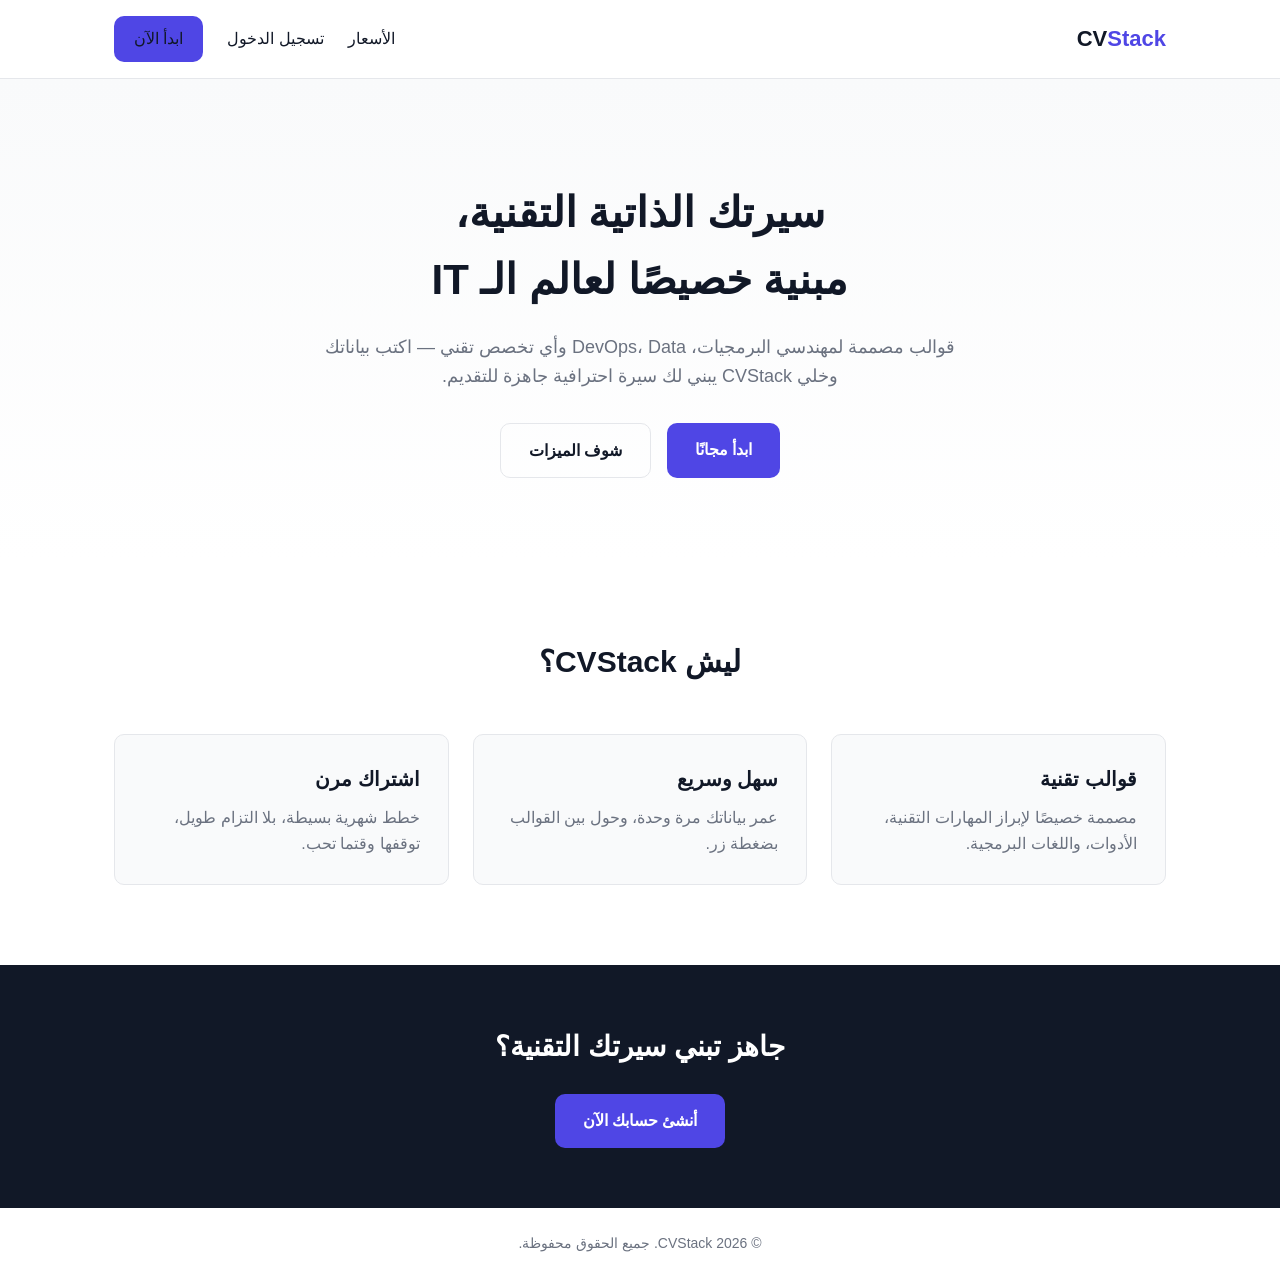
<file: index.html>
<!DOCTYPE html>
<html lang="ar" dir="rtl">
<head>
  <meta charset="UTF-8">
  <meta name="viewport" content="width=device-width, initial-scale=1.0">
  <title>CVStack — سيرتك الذاتية التقنية في دقائق</title>
  <link rel="stylesheet" href="css/style.css">
</head>
<body>

  <header class="navbar">
    <div class="container navbar-inner">
      <div class="logo">CV<span>Stack</span></div>
      <nav class="nav-links">
        <a href="pricing.html">الأسعار</a>
        <a href="login.html">تسجيل الدخول</a>
        <a href="signup.html" class="btn btn-primary">ابدأ الآن</a>
      </nav>
    </div>
  </header>

  <section class="hero">
    <div class="container hero-inner">
      <h1>سيرتك الذاتية التقنية،<br>مبنية خصيصًا لعالم الـ IT</h1>
      <p class="hero-sub">
        قوالب مصممة لمهندسي البرمجيات، DevOps، Data وأي تخصص تقني —
        اكتب بياناتك وخلي CVStack يبني لك سيرة احترافية جاهزة للتقديم.
      </p>
      <div class="hero-actions">
        <a href="signup.html" class="btn btn-primary btn-lg">ابدأ مجانًا</a>
        <a href="#features" class="btn btn-outline btn-lg">شوف الميزات</a>
      </div>
    </div>
  </section>

  <section id="features" class="features">
    <div class="container">
      <h2 class="section-title">ليش CVStack؟</h2>
      <div class="features-grid">
        <div class="feature-card">
          <h3>قوالب تقنية</h3>
          <p>مصممة خصيصًا لإبراز المهارات التقنية، الأدوات، واللغات البرمجية.</p>
        </div>
        <div class="feature-card">
          <h3>سهل وسريع</h3>
          <p>عمر بياناتك مرة وحدة، وحول بين القوالب بضغطة زر.</p>
        </div>
        <div class="feature-card">
          <h3>اشتراك مرن</h3>
          <p>خطط شهرية بسيطة، بلا التزام طويل، توقفها وقتما تحب.</p>
        </div>
      </div>
    </div>
  </section>

  <section class="cta">
    <div class="container cta-inner">
      <h2>جاهز تبني سيرتك التقنية؟</h2>
      <a href="signup.html" class="btn btn-primary btn-lg">أنشئ حسابك الآن</a>
    </div>
  </section>

  <footer class="footer">
    <div class="container">
      <p>&copy; 2026 CVStack. جميع الحقوق محفوظة.</p>
    </div>
  </footer>

</body>
</html>
</file>
<file: css/style.css>
:root {
  --primary: #4f46e5;
  --primary-dark: #4338ca;
  --dark: #111827;
  --gray: #6b7280;
  --light-bg: #f9fafb;
  --border: #e5e7eb;
  --white: #ffffff;
  --radius: 10px;
}

* {
  box-sizing: border-box;
  margin: 0;
  padding: 0;
}

body {
  font-family: 'Segoe UI', Tahoma, Arial, sans-serif;
  color: var(--dark);
  line-height: 1.6;
  background: var(--white);
}

.container {
  max-width: 1100px;
  margin: 0 auto;
  padding: 0 24px;
}

/* Navbar */
.navbar {
  border-bottom: 1px solid var(--border);
  padding: 16px 0;
}

.navbar-inner {
  display: flex;
  justify-content: space-between;
  align-items: center;
}

.logo {
  font-size: 22px;
  font-weight: 800;
  color: var(--dark);
}

.logo span {
  color: var(--primary);
}

.nav-links {
  display: flex;
  align-items: center;
  gap: 24px;
}

.nav-links a {
  text-decoration: none;
  color: var(--dark);
  font-weight: 500;
}

/* Buttons */
.btn {
  display: inline-block;
  padding: 10px 20px;
  border-radius: var(--radius);
  text-decoration: none;
  font-weight: 600;
  transition: 0.2s;
  border: none;
  cursor: pointer;
}

.btn-primary {
  background: var(--primary);
  color: var(--white);
}

.btn-primary:hover {
  background: var(--primary-dark);
}

.btn-outline {
  background: transparent;
  color: var(--dark);
  border: 1px solid var(--border);
}

.btn-outline:hover {
  background: var(--light-bg);
}

.btn-lg {
  padding: 14px 28px;
  font-size: 16px;
}

/* Hero */
.hero {
  padding: 100px 0 80px;
  background: linear-gradient(180deg, var(--light-bg), var(--white));
}

.hero-inner {
  text-align: center;
  max-width: 700px;
}

.hero h1 {
  font-size: 42px;
  font-weight: 800;
  margin-bottom: 20px;
}

.hero-sub {
  font-size: 18px;
  color: var(--gray);
  margin-bottom: 32px;
}

.hero-actions {
  display: flex;
  justify-content: center;
  gap: 16px;
  flex-wrap: wrap;
}

/* Features */
.features {
  padding: 80px 0;
}

.section-title {
  text-align: center;
  font-size: 30px;
  font-weight: 800;
  margin-bottom: 48px;
}

.features-grid {
  display: grid;
  grid-template-columns: repeat(auto-fit, minmax(240px, 1fr));
  gap: 24px;
}

.feature-card {
  background: var(--light-bg);
  padding: 28px;
  border-radius: var(--radius);
  border: 1px solid var(--border);
}

.feature-card h3 {
  font-size: 20px;
  margin-bottom: 10px;
}

.feature-card p {
  color: var(--gray);
}

/* CTA */
.cta {
  background: var(--dark);
  color: var(--white);
  padding: 60px 0;
  text-align: center;
}

.cta h2 {
  font-size: 28px;
  margin-bottom: 24px;
}

/* Footer */
.footer {
  padding: 24px 0;
  text-align: center;
  color: var(--gray);
  font-size: 14px;
}
</file>
